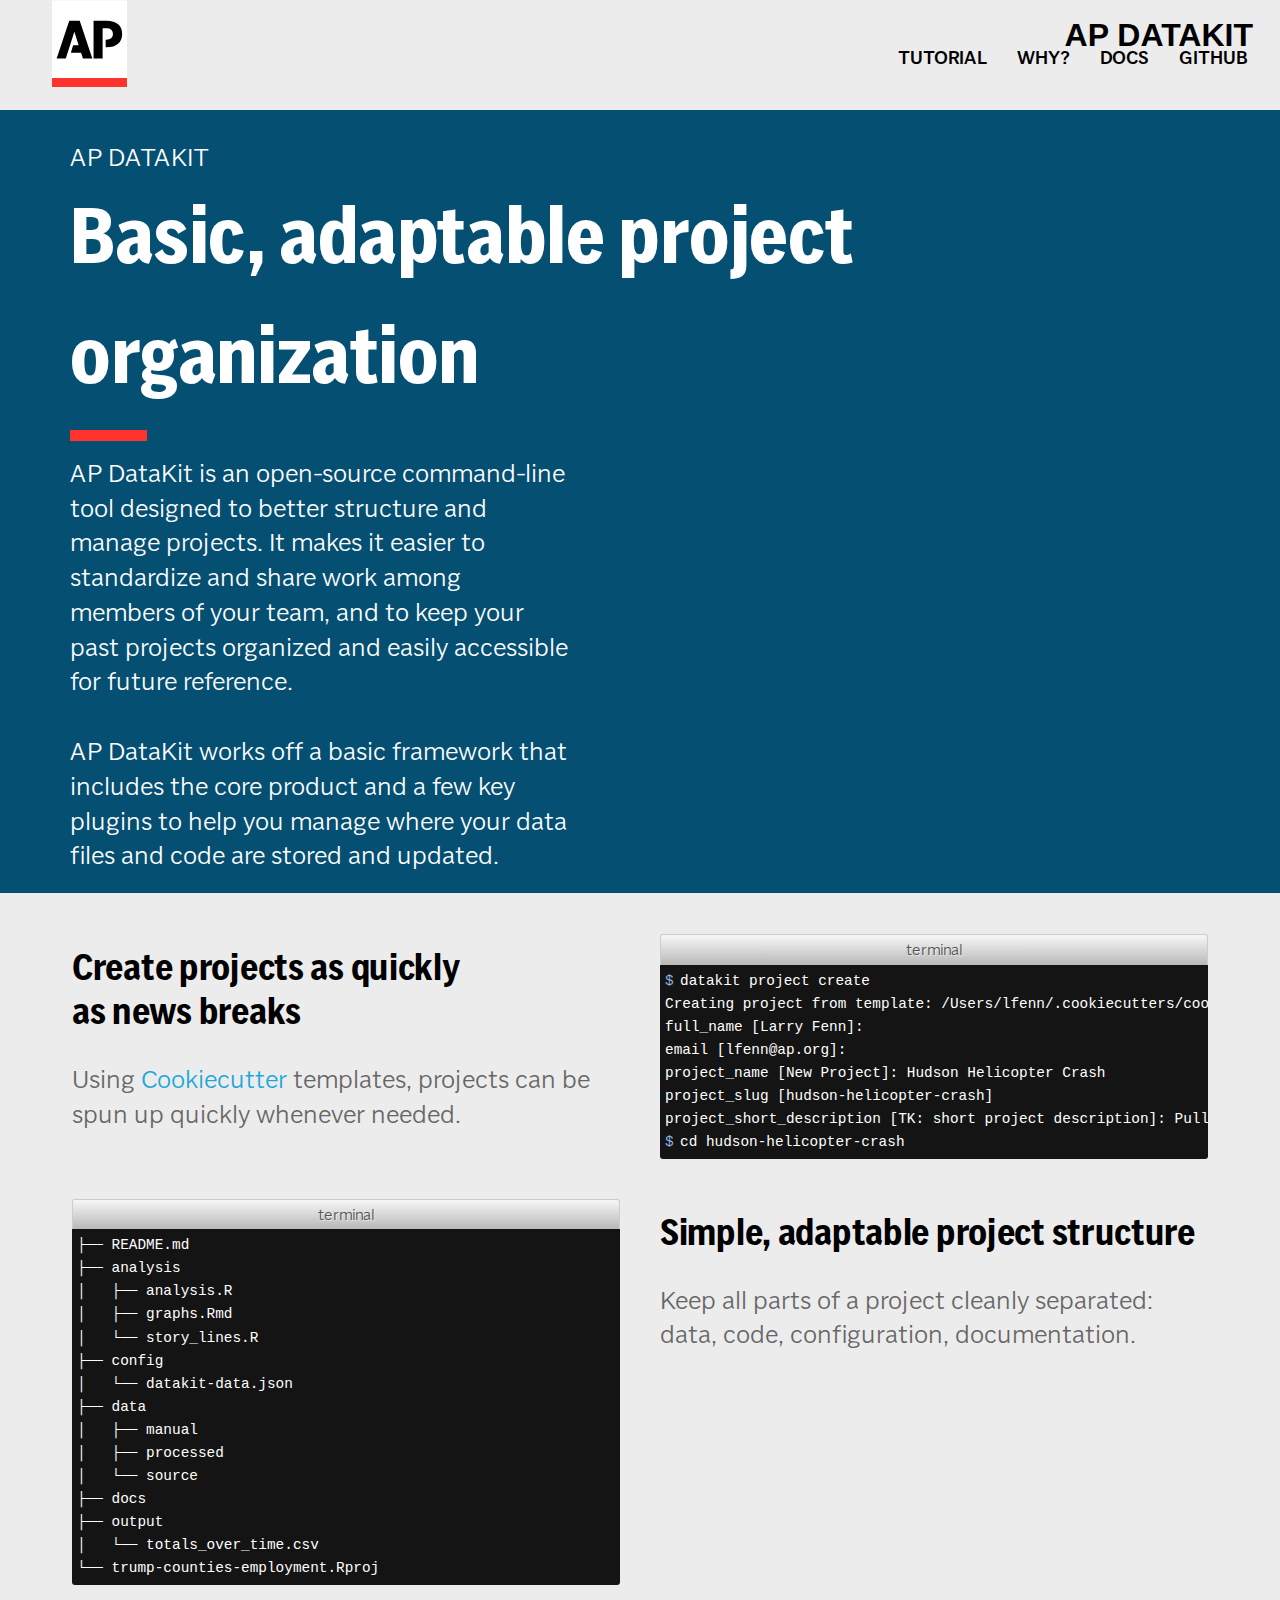
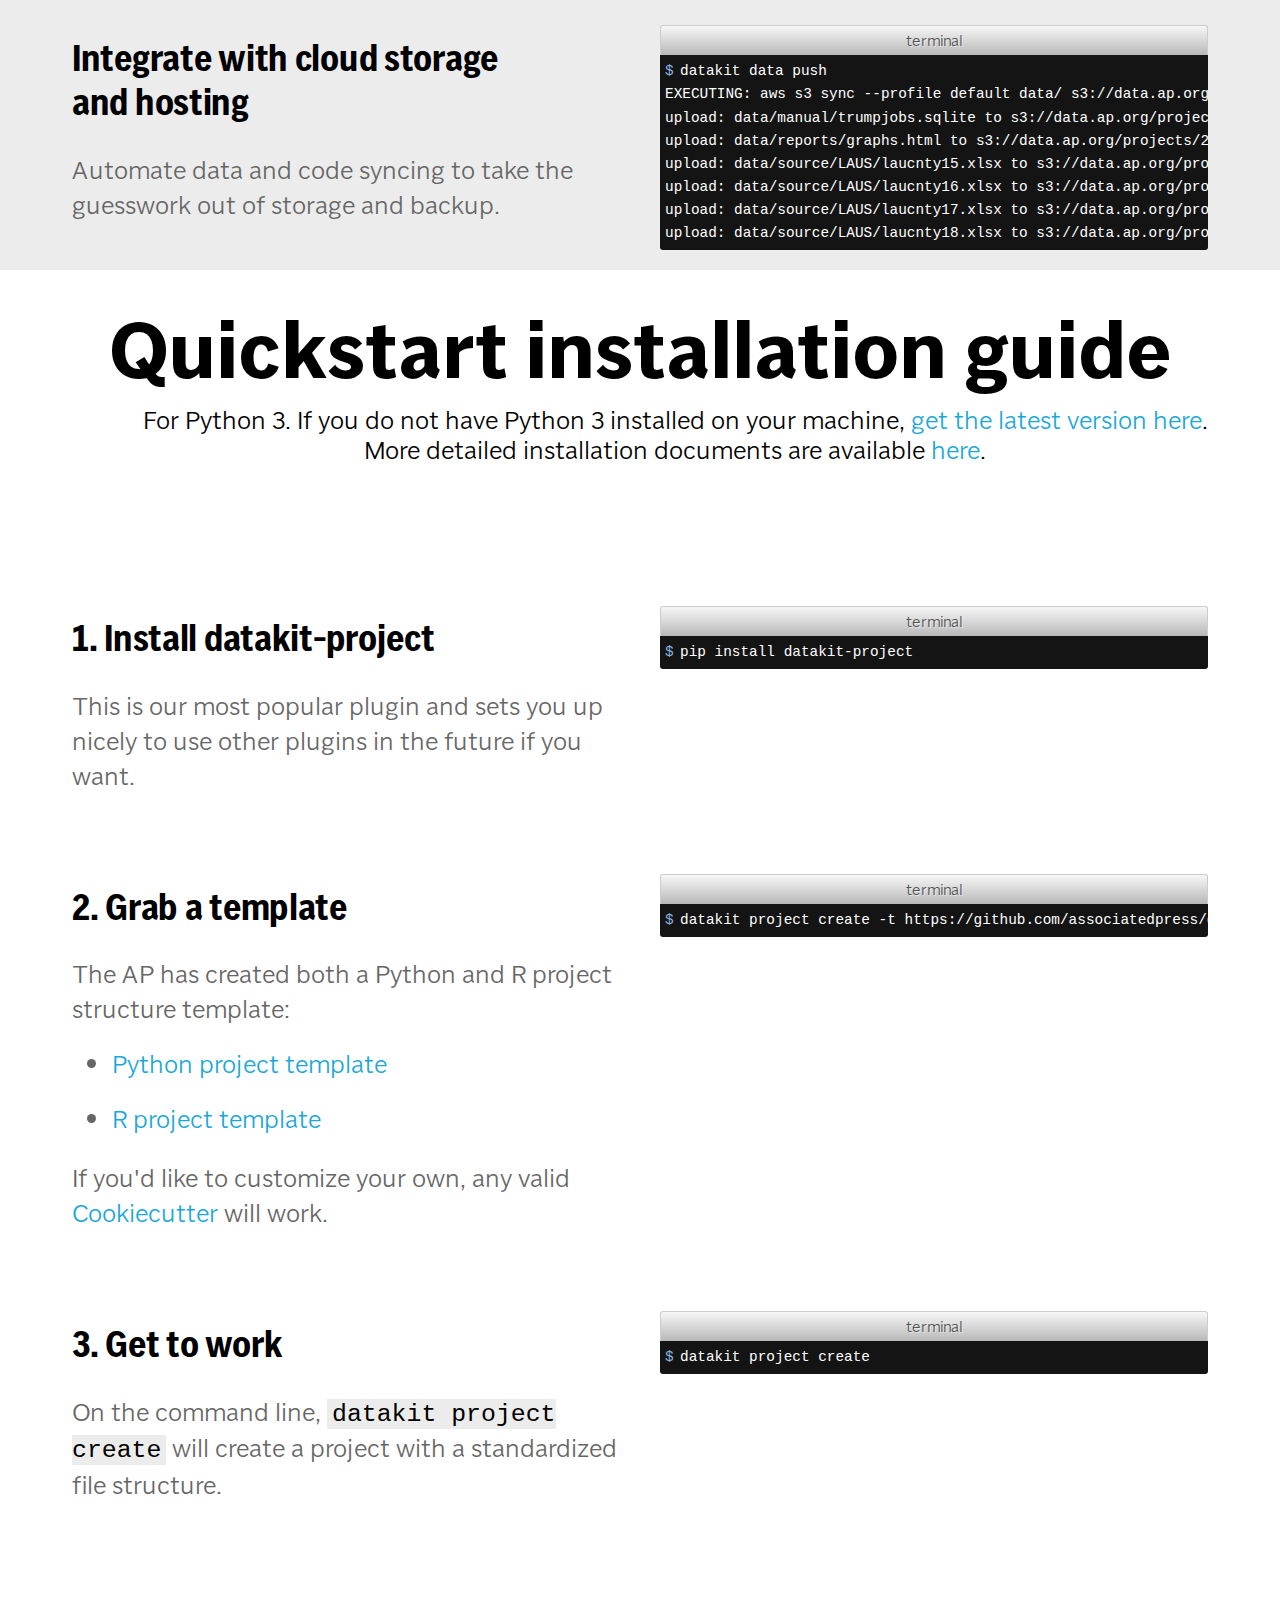
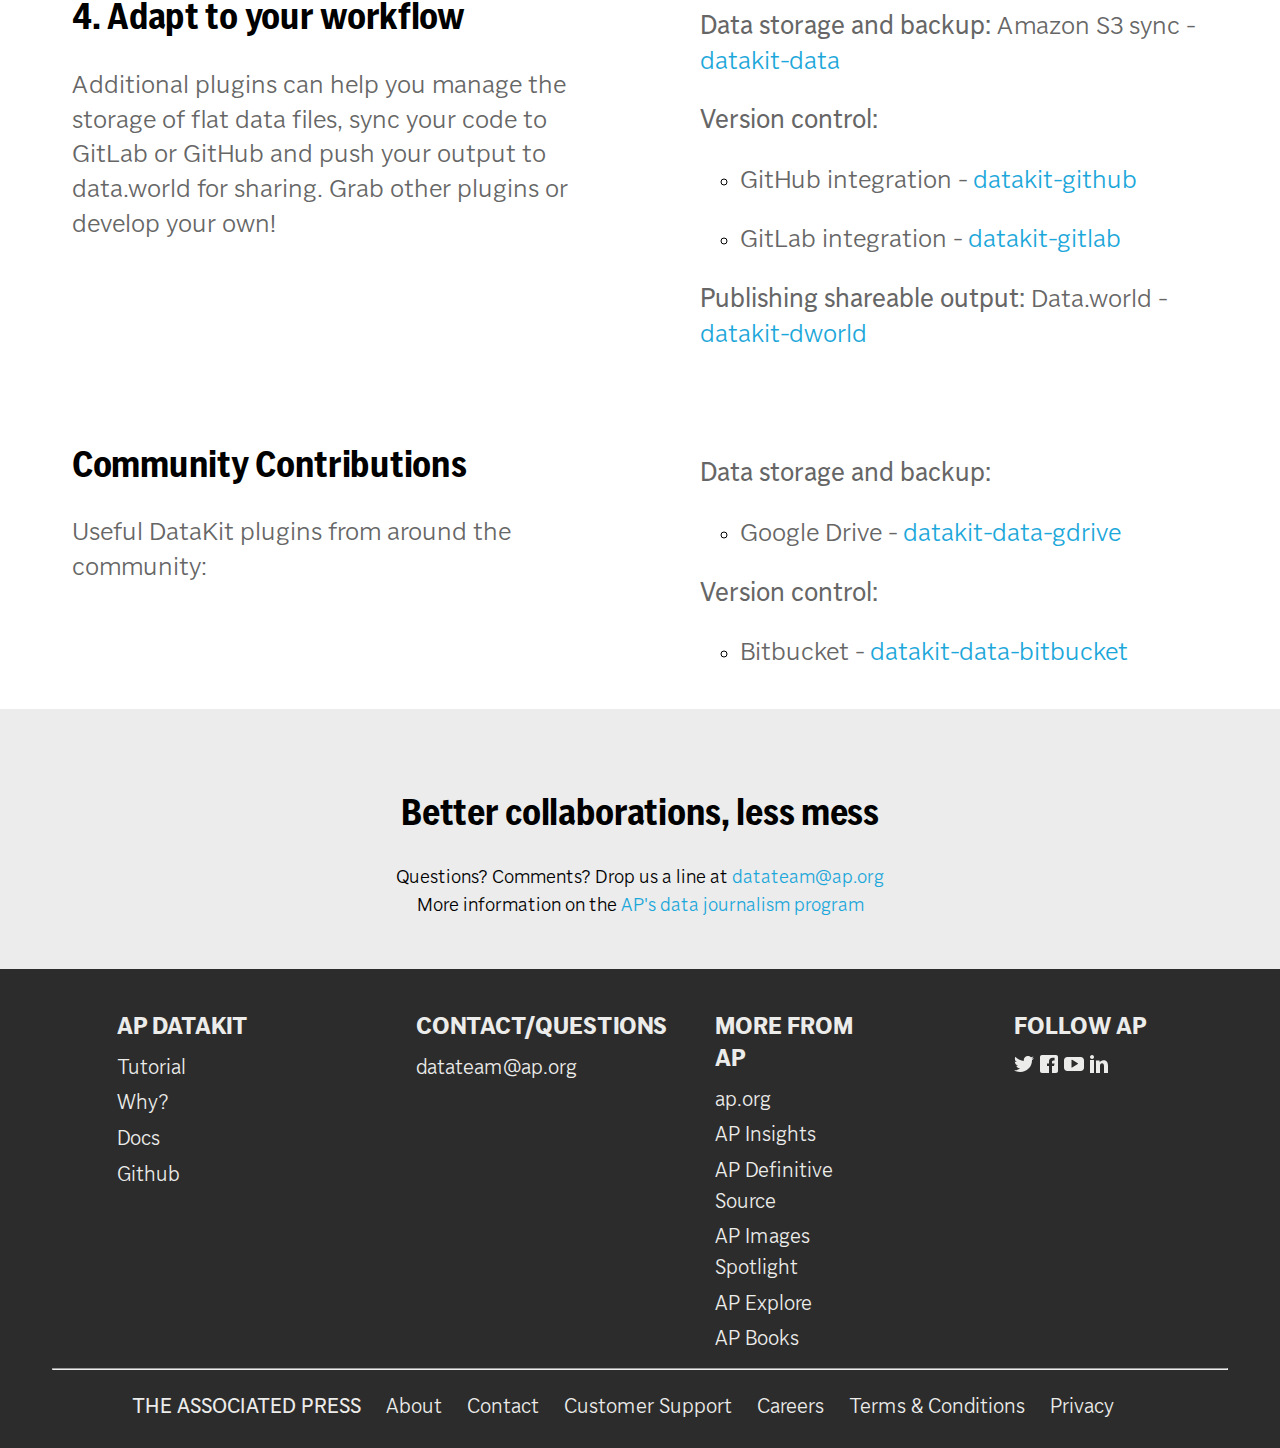
<file: index.html>
<!doctype html>

<html lang="en" xmlns="http://www.w3.org/1999/xhtml"
          xmlns:fb="http://ogp.me/ns/fb#">
  <head>
    <meta charset="utf-8">
    <meta name="viewport" content="width=device-width, initial-scale=1">

    <link rel="stylesheet" href="/css/screen.css">
    <link rel="icon" type="image/png" href="/favicon.png">
    <meta property="og:image" content="/images/AP_RGB.jpg"/>

    <title>AP DataKit - Home</title>
  </head>
  <body>
    <header>
      <div class="container">
        <div class="company-name"><a href="https://github.com/associatedpress?q=datakit"><img src="/images/AP.svg" alt="Associated Press Logo"/></a><!--<a href=""><img src="/images/datakitlogo.svg" alt="DataKit Logo"/></a>-->
          <div class="datakit-name">
            <h1><strong><a href="http://www.datakit.ap.org">AP DataKit</a></strong></h1>
          </div>
        </div>
        <nav>
	<a class="nav-toggle" id="open-nav" href="#">&#9776;</a>
	
		
		

		
		<a href="http://datakit.ap.org/#tutorial
" class="" >Tutorial</a>
	
		
		

		
		<a href="http://datakit.ap.org/why.html
" class="" >Why?</a>
	
		
		

		
		<a href="https://datakit-project.readthedocs.io/
" class="" >Docs</a>
	
		
		

		
		<a href="https://github.com/associatedpress/datakit-core
" class="" >Github</a>
	
</nav>

      </div>
    </header>
    <div class="banner">
  <section>
    <p>AP DATAKIT</p>
    <h1>Basic, adaptable project<br>
      organization</h1>
    <div id="rectangle">
    </div>
    <p>AP DataKit is an open-source command-line tool designed to better structure and manage projects. It makes it easier to standardize and share work among members of your team, and to keep your past projects organized and easily accessible for future reference.
      <br>
      <br>
      AP DataKit works off a basic framework that includes the core product and a few key plugins to help you manage where your data files and code are stored and updated.</p>
  </section>
</div>
<div class="content">
  <section>
    <div class="container flex">
      <div class="text">
        <h2>Create projects as quickly<br>as news breaks</h2>
        <p>Using <a href="https://github.com/audreyr/cookiecutter">Cookiecutter</a> templates, projects can be spun up quickly whenever needed.</p>
      </div>
      <div class="shell-wrap">
        <p class="shell-top-bar">terminal</p>
        <ul class="shell-body flex-child">
          <li>datakit project create</li>
          <span>Creating project from template: /Users/lfenn/.cookiecutters/cookiecutter-r-project</span><br>
          <span>full_name [Larry Fenn]:</span><br>
          <span>email [lfenn@ap.org]:</span><br>
          <span>project_name [New Project]: Hudson Helicopter Crash</span><br>
          <span>project_slug [hudson-helicopter-crash]</span><br>
          <span>project_short_description [TK: short project description]: Pull FAA data on helicopter crashes</span>
          <li> cd hudson-helicopter-crash</li>
        </ul>
      </div>
    </div>
  </section>

  <section>
    <div class="container flex">
      <div class="text">
        <h2>Simple, adaptable project structure</h2>
        <p>Keep all parts of a project cleanly separated: data, code, configuration, documentation.</p>
      </div>
       <div class="shell-wrap">
        <p class="shell-top-bar">terminal</p>
        <ul class="shell-body">
          <span>├── README.md</span><br>
          <span>├── analysis</span><br>
          <span>│   ├── analysis.R</span><br>
          <span>│   ├── graphs.Rmd</span><br>
          <span>│   └── story_lines.R</span><br>
          <span>├── config</span><br>
          <span>│   └── datakit-data.json</span><br>
          <span>├── data</span><br>
          <span>│   ├── manual</span><br>
          <span>│   ├── processed</span><br>
          <span>│   └── source</span><br>
          <span>├── docs</span><br>
          <span>├── output</span><br>
          <span>│   └── totals_over_time.csv</span><br>
          <span>└── trump-counties-employment.Rproj
        </ul>
      </div>
    </div>
  </section>

  <section>
    <div class="container flex">
      <div class="text">
        <h2>Integrate with cloud storage<br>and hosting</h2>
        <p>Automate data and code syncing to take the guesswork out of storage and backup.</p>
      </div>
       <div class="shell-wrap">
        <p class="shell-top-bar">terminal</p>
        <ul class="shell-body">
          <li>datakit data push</li>
          <span>EXECUTING: aws s3 sync --profile default data/ s3://data.ap.org/projects/2019/trump-counties-employment/data/</span><br>
          <span>upload: data/manual/trumpjobs.sqlite to s3://data.ap.org/projects/2019/trump-counties-employment/data/manual/trumpjobs.sqlite</span><br>
          <span>upload: data/reports/graphs.html to s3://data.ap.org/projects/2019/trump-counties-employment/data/reports/graphs.html</span><br>
          <span>upload: data/source/LAUS/laucnty15.xlsx to s3://data.ap.org/projects/2019/trump-counties-employment/data/source/LAUS/laucnty15.xlsx</span><br>
          <span>upload: data/source/LAUS/laucnty16.xlsx to s3://data.ap.org/projects/2019/trump-counties-employment/data/source/LAUS/laucnty16.xlsx</span><br>
          <span>upload: data/source/LAUS/laucnty17.xlsx to s3://data.ap.org/projects/2019/trump-counties-employment/data/source/LAUS/laucnty17.xlsx</span><br>
          <span>upload: data/source/LAUS/laucnty18.xlsx to s3://data.ap.org/projects/2019/trump-counties-employment/data/source/LAUS/laucnty18.xlsx</span>
        </ul>
      </div>
    </div>
  </section>
  <div style="background:#fff">
  <section class="tutorial" id="tutorial">
    <h1>Quickstart installation guide</h1>
    <p class="subtext">For Python 3. If you do not have Python 3 installed on your machine, <a href="https://www.python.org/downloads/">get the latest version here</a>.</p>
    <p class="subtext">More detailed installation documents are available <a href="https://datakit-project.readthedocs.io/">here</a>.</p>
  </section>
  <br>
  <br>
  <section>
  </section>
  <section>
    <div class="container flex">
      <div class="text">
        <h2>1. Install datakit-project</h2>
        <p>This is our most popular plugin and sets you up nicely to use other plugins in the future if you want.</p>
      </div>
      <div class="shell-wrap">
        <p class="shell-top-bar">terminal</p>
        <ul class="shell-body">
          <li>pip install datakit-project</li>
        </ul>
      </div>
    </div>
  </section>

  <div class="container flex">
  </div>

  <section>
    <div class="container flex">
      <div class="text">
        <h2>2. Grab a template</h2>
        <p>The AP has created both a Python and R project structure template:</p>
        <ul>
          <li><a href="https://github.com/associatedpress/cookiecutter-python-project">Python project template</a></li>
          <li><a href="https://github.com/associatedpress/cookiecutter-r-project">R project template</a></li>
        </ul>
        <p>If you'd like to customize your own, any valid <a href="https://github.com/audreyr/cookiecutter">Cookiecutter</a> will work.</p>
      </div>
      <div class="shell-wrap">
        <p class="shell-top-bar">terminal</p>
        <ul class="shell-body">
          <li>datakit project create -t https://github.com/associatedpress/cookiecutter-r-project.git</li>
        </ul>
      </div>
    </div>
  </section>

  <div class="container flex">
  </div>

  <section>
    <div class="container flex">
      <div class="text">
        <h2>3. Get to work</h2>
        <p>On the command line, <code>datakit project create</code> will create a project with a standardized file structure.</p>
      </div>
      <div class="shell-wrap">
        <p class="shell-top-bar">terminal</p>
        <ul class="shell-body">
          <li>datakit project create</li>
        </ul>
      </div>
    </div>
  </section>

  <div class="container flex">
  </div>

  <section>
    <div class="container flex">
      <div class="text">
        <h2>4. Adapt to your workflow</h2>
        <p>Additional plugins can help you manage the storage of flat data files, sync your code to GitLab or GitHub and push your output to data.world for sharing. Grab other plugins or develop your own!</p>
      </div>
      <div class="shell-wrap">
        <ul style="list-style-type:none">
          <li><p><b>Data storage and backup:</b> Amazon S3 sync - <a href="https://datakit-data.readthedocs.io/en/latest/">datakit-data</a></li>
          <li><p><b>Version control:</b></p>
              <ul>
                <li><p>GitHub integration - <a href="https://github.com/associatedpress/datakit-github/">datakit-github</a></p></li>
                <li><p>GitLab integration - <a href="https://github.com/associatedpress/datakit-gitlab/">datakit-gitlab</a></p></li>
              </ul>
          <li><p><b>Publishing shareable output:</b> Data.world - <a href="https://github.com/associatedpress/datakit-dworld/">datakit-dworld</a></p></li>
        </ul>
      </div>
    </div>
  </section>

  <div class="container flex">
  </div>

  <section>
    <div class="container flex">
      <div class="text">
        <h2>Community Contributions</h2>
        <p>Useful DataKit plugins from around the community:</p>
      </div>
      <div class="shell-wrap">
        <ul style="list-style-type:none">
          <li><p><b>Data storage and backup:</b></p>
            <ul>
              <li><p>Google Drive - <a href="https://bitbucket.org/quickhand/datakit-data-gdrive/src/master/">datakit-data-gdrive</a></p></li>
            </ul>
          <li><p><b>Version control:</b></p>
            <ul>
              <li><p>Bitbucket - <a href="https://bitbucket.org/quickhand/datakit-bitbucket/src/master/">datakit-data-bitbucket</a></p></li>
            </ul>
        </ul>
      </div>
    </div>
  </section>

  </div>

  <section class="bottom-cta">
    <h2>Better <strong>collaborations</strong>, less mess</h2>
    <subtext>Questions? Comments? Drop us a line at <a href="mailto:datateam@ap.org?Subject=DataKit" target="_blank">datateam@ap.org</a></subtext>
    <br>
    <subtext>More information on the <a href="https://www.ap.org/en-us/formats/data-journalism">AP's data journalism program</a></subtext>
  </section>
</div>

    <footer>
      <div class="container">
        <div class="footer-columns">
          
          <ul class="footer-links">
            
            
            <li><h3>AP DATAKIT</h3></li>
            
            
            
            <li><a href="http://datakit.ap.org/#tutorial
">
                Tutorial</a></li>
            
            
            
            <li><a href="http://datakit.ap.org/why.html
">
                Why?</a></li>
            
            
            
            <li><a href="https://datakit-project.readthedocs.io/
">
                Docs</a></li>
            
            
            
            <li><a href="https://github.com/associatedpress/datakit-core
">
                Github</a></li>
            
            
          </ul>
          
          <ul class="footer-links">
            
            
            <li><h3>CONTACT/QUESTIONS</h3></li>
            
            
            
            <li><a href="mailto:datateam@ap.org
">
                datateam@ap.org</a></li>
            
            
          </ul>
          
          <ul class="footer-links">
            
            
            <li><h3>MORE FROM AP</h3></li>
            
            
            
            <li><a href="https://www.ap.org
">
                ap.org</a></li>
            
            
            
            <li><a href="https://insights.ap.org
">
                AP Insights</a></li>
            
            
            
            <li><a href="https://blog.ap.org
">
                AP Definitive Source</a></li>
            
            
            
            <li><a href="https://apimagesblog.com
">
                AP Images Spotlight</a></li>
            
            
            
            <li><a href="https://www.ap.org/explore/index.html
">
                AP Explore</a></li>
            
            
            
            <li><a href="https://www.ap.org/books/index.html
">
                AP Books</a></li>
            
            
          </ul>
          
          <ul class="footer-links">
            
            
            <li><h3>FOLLOW AP</h3></li>
            <li>
              <a href="https://twitter.com/AP" style="text-decoration: none;">
                <svg viewbox="0 0 20 20" width="20" height="20">
                  <path d="M2.277 11.736a4.1 4.1 0 0 0 1.965-.13C2.324 11.308.857 9.672.857 7.698v-.092a4.043 4.043 0 0 0 1.92.514 3.943 3.943 0 0 1-1.92-3.377c0-.741.207-1.435.568-2.029 2.042 2.407 5.039 4 8.416 4.217a4.02 4.02 0 0 1-.094-.869C9.747 3.82 11.593 2 13.871 2c1.19 0 2.262.496 3.014 1.29a6.553 6.553 0 0 0 2.56-.98 3.85 3.85 0 0 1-1.754 2.22A7.015 7.015 0 0 0 20 3.904a6.78 6.78 0 0 1-2.007 2.068l.001.09-.001.462C17.993 12.862 12.778 18 6.345 18c-2.34 0-4.52-.68-6.345-1.85.324.037.654.056.989.056a8.54 8.54 0 0 0 5.153-1.716c-1.83 0-3.348-1.157-3.865-2.754z" fill="#ececeb"></path>
                </svg>
              </a>
              <a href="https://www.facebook.com/APNews" style="text-decoration: none;">
                <svg viewbox="0 0 20 20" width="20" height="20">
                  <path d="M3 1c-1.1 0-2 .9-2 2v14c0 1.101.9 2 2 2h7v-7H8V9.525h2v-2.05c0-2.164 1.212-3.684 3.766-3.684l1.803.002v2.605h-1.197c-.994 0-1.372.746-1.372 1.438v1.69h2.568L15 12h-2v7h4c1.1 0 2-.899 2-2V3c0-1.1-.9-2-2-2H3z" fill="#ececeb"></path>
                </svg>
              </a>
              <a href="https://www.youtube.com/ap" style="text-decoration: none;">
                <svg viewbox="0 0 20 20" width="20" height="20">
                  <path d="M16.718 3H3.282C1.472 3 0 4.456 0 6.244v7.511C0 15.544 1.472 17 3.282 17h13.437C18.527 17 20 15.544 20 13.755V6.244C20 4.456 18.527 3 16.718 3zm-2.936 7.026L8.14 13.592a.424.424 0 0 1-.424.014.41.41 0 0 1-.217-.36V6.112a.41.41 0 0 1 .217-.362.424.424 0 0 1 .425.015l5.64 3.567a.41.41 0 0 1 0 .694z" fill="#ececeb"></path>
                </svg>
              </a>
              <a href="https://www.linkedin.com/company/associated-press" style="text-decoration: none;">
                <svg viewbox="0 0 20 20" width="20" height="20">
                  <path d="M5 3c0 1.1-.7 2-2 2-1.2 0-2-.9-2-1.9C1 2 1.8 1 3 1s2 .9 2 2zM1 19h4V6H1v13zM14.6 6.2c-2.1 0-3.3 1.2-3.8 2h-.1l-.2-1.7H6.9c0 1.1.1 2.4.1 3.9V19h4v-7.1c0-.4 0-.7.1-1 .3-.7.8-1.6 1.9-1.6 1.4 0 2 1.2 2 2.8V19h4v-7.4c0-3.7-1.9-5.4-4.4-5.4z" fill="#ececeb"></path>
                </svg>
              </a>
            </li>
            
            
          </ul>
          
        </div>
        <hr>
        <div class="legal-line">
          <ul class="legal">
            <li><b><a href="https://www.ap.org/">THE ASSOCIATED PRESS</a></b></li>
            <li><a href="https://www.ap.org/about/">About</a></li>
            <li><a href="https://www.ap.org/contact-us/">Contact</a></li>
            <li><a href="https://aphelp.ap.org/">Customer Support</a></li>
            <li><a href="https://www.ap.org/careers/">Careers</a></li>
            <li><a href="https://www.ap.org/terms-and-conditions/">Terms & Conditions</a></li>
            <li><a href="https://www.ap.org/privacy-policy">Privacy</a></li>
          </ul>
        </div>
      </div>
    </footer>
    <script>
      document.getElementById("open-nav").onclick = function () {
        document.body.classList.toggle("nav-open");
        return false;
      };
    </script>
  </body>
</html>
</file>
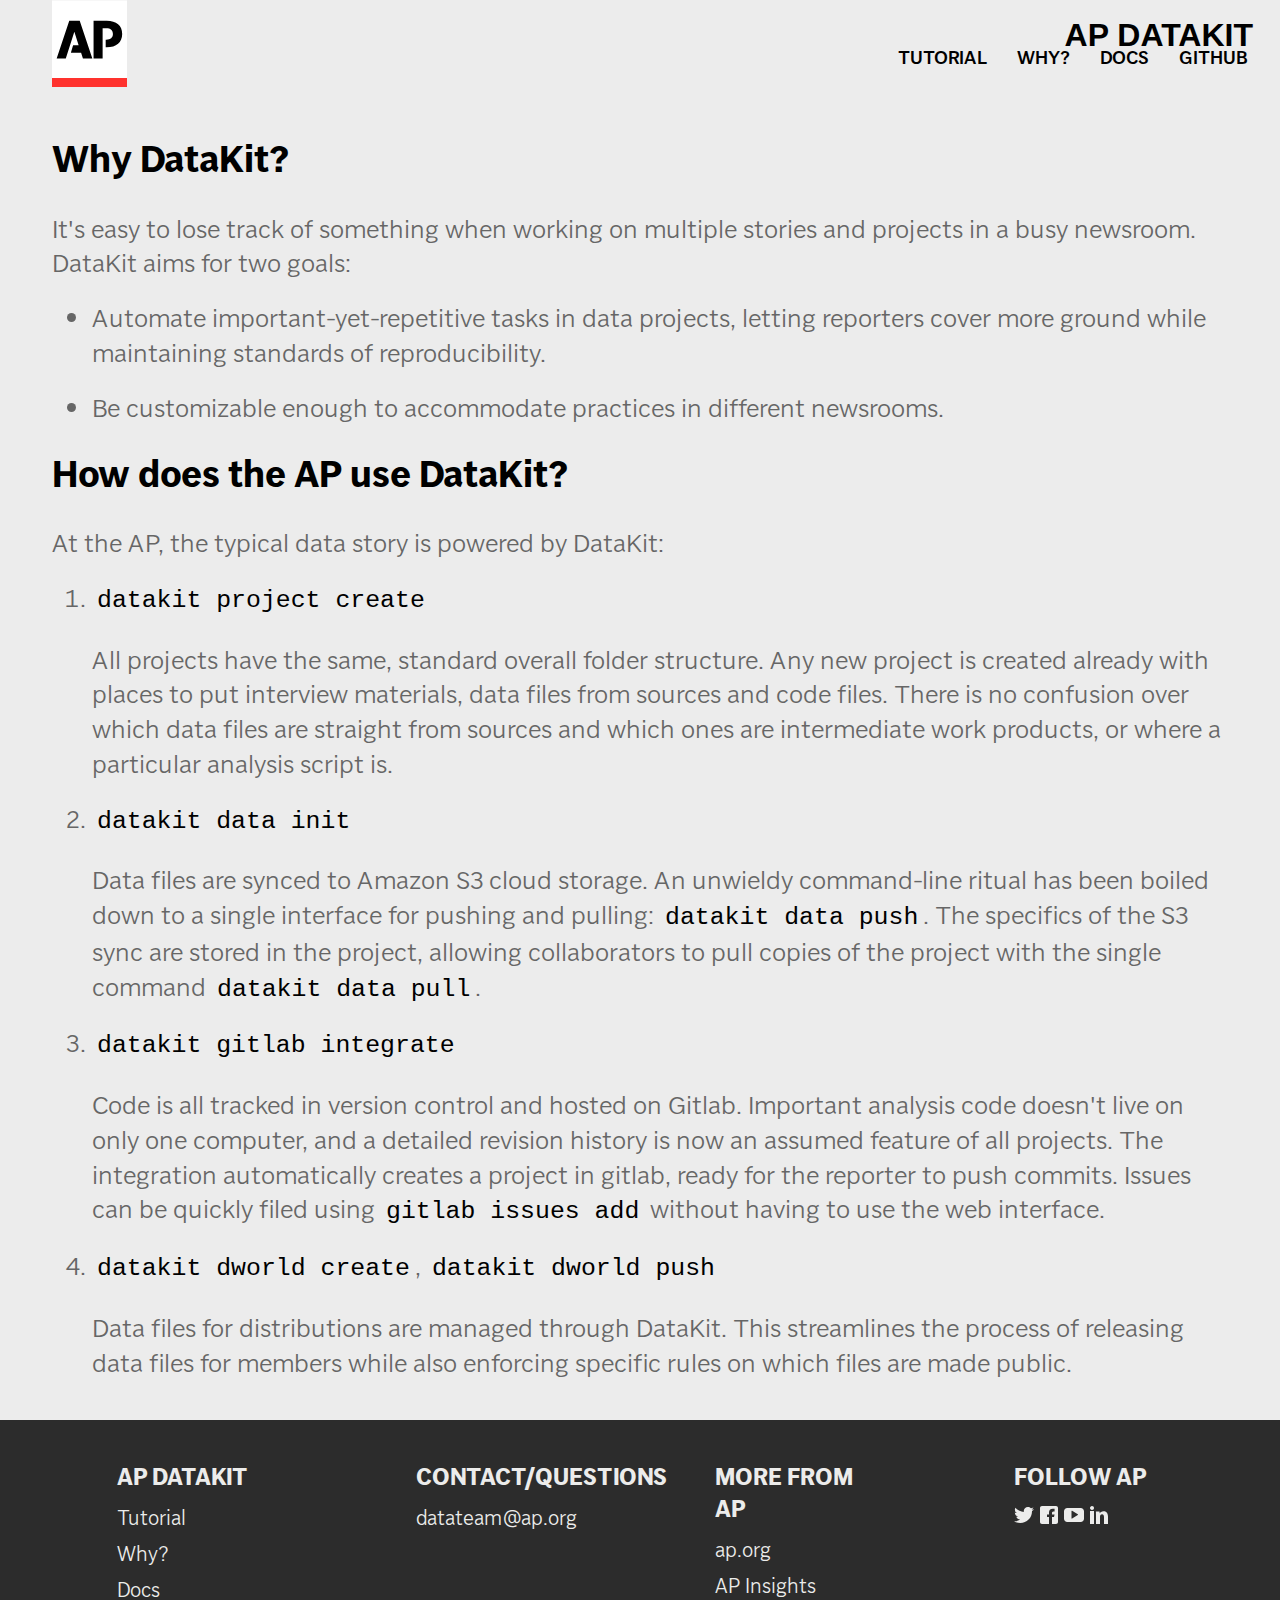
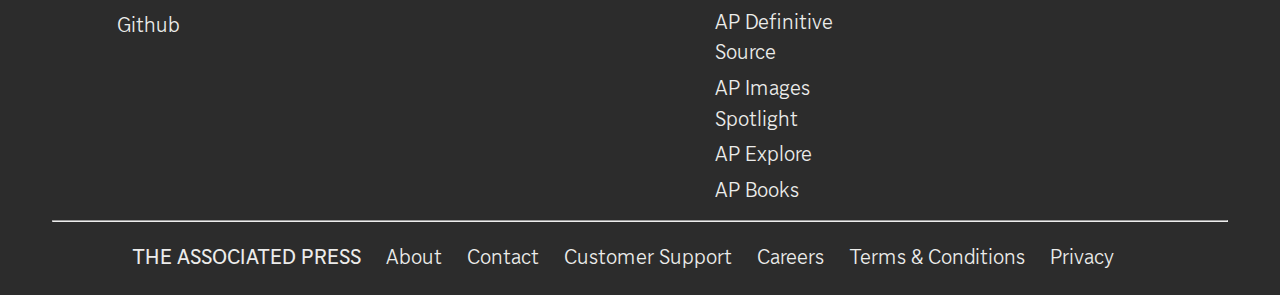
<file: why.html>
<!doctype html>

<html lang="en" xmlns="http://www.w3.org/1999/xhtml"
          xmlns:fb="http://ogp.me/ns/fb#">
  <head>
    <meta charset="utf-8">
    <meta name="viewport" content="width=device-width, initial-scale=1">

    <link rel="stylesheet" href="/css/screen.css">
    <link rel="icon" type="image/png" href="/favicon.png">
    <meta property="og:image" content="/images/AP_RGB.jpg"/>

    <title>AP DataKit - Why DataKit?</title>
  </head>
  <body>
    <header>
      <div class="container">
        <div class="company-name"><a href="https://github.com/associatedpress?q=datakit"><img src="/images/AP.svg" alt="Associated Press Logo"/></a><!--<a href=""><img src="/images/datakitlogo.svg" alt="DataKit Logo"/></a>-->
          <div class="datakit-name">
            <h1><strong><a href="http://www.datakit.ap.org">AP DataKit</a></strong></h1>
          </div>
        </div>
        <nav>
	<a class="nav-toggle" id="open-nav" href="#">&#9776;</a>
	
		
		

		
		<a href="http://datakit.ap.org/#tutorial
" class="" >Tutorial</a>
	
		
		

		
		<a href="http://datakit.ap.org/why.html
" class="" >Why?</a>
	
		
		

		
		<a href="https://datakit-project.readthedocs.io/
" class="" >Docs</a>
	
		
		

		
		<a href="https://github.com/associatedpress/datakit-core
" class="" >Github</a>
	
</nav>

      </div>
    </header>
    <div class="content">
  <section>
    <div class="container">
      <div class="text">
        <h1>Why DataKit?</h1>
        <p>It's easy to lose track of something when working on multiple stories and projects in a busy newsroom. DataKit aims for two goals:</p>
        <ul>
          <li>Automate important-yet-repetitive tasks in data projects, letting reporters cover more ground while maintaining standards of reproducibility.</li>
          <li>Be customizable enough to accommodate practices in different newsrooms.</li>
        </ul>
        <h1>How does the AP use DataKit?</h1>
        <p>At the AP, the typical data story is powered by DataKit:</p>
        <ol>
          <li><code>datakit project create</code></li>
          <p>All projects have the same, standard overall folder structure. Any new project is created already with places to put interview materials, data files from sources and code files. There is no confusion over which data files are straight from sources and which ones are intermediate work products, or where a particular analysis script is.</p>
          <li><code>datakit data init</code></li>
          <p>Data files are synced to Amazon S3 cloud storage. An unwieldy command-line ritual has been boiled down to a single interface for pushing and pulling: <code>datakit data push</code>. The specifics of the S3 sync are stored in the project, allowing collaborators to pull copies of the project with the single command <code>datakit data pull</code>.</p>
          <li><code>datakit gitlab integrate</code></li>
          <p>Code is all tracked in version control and hosted on Gitlab. Important analysis code doesn't live on only one computer, and a detailed revision history is now an assumed feature of all projects. The integration automatically creates a project in gitlab, ready for the reporter to push commits. Issues can be quickly filed using <code>gitlab issues add</code> without having to use the web interface.</p>
          <li><code>datakit dworld create</code>, <code>datakit dworld push</code></li>
          <p>Data files for distributions are managed through DataKit. This streamlines the process of releasing data files for members while also enforcing specific rules on which files are made public.
        </ol>
      </div>
    </div>
  </section>
</div>

    <footer>
      <div class="container">
        <div class="footer-columns">
          
          <ul class="footer-links">
            
            
            <li><h3>AP DATAKIT</h3></li>
            
            
            
            <li><a href="http://datakit.ap.org/#tutorial
">
                Tutorial</a></li>
            
            
            
            <li><a href="http://datakit.ap.org/why.html
">
                Why?</a></li>
            
            
            
            <li><a href="https://datakit-project.readthedocs.io/
">
                Docs</a></li>
            
            
            
            <li><a href="https://github.com/associatedpress/datakit-core
">
                Github</a></li>
            
            
          </ul>
          
          <ul class="footer-links">
            
            
            <li><h3>CONTACT/QUESTIONS</h3></li>
            
            
            
            <li><a href="mailto:datateam@ap.org
">
                datateam@ap.org</a></li>
            
            
          </ul>
          
          <ul class="footer-links">
            
            
            <li><h3>MORE FROM AP</h3></li>
            
            
            
            <li><a href="https://www.ap.org
">
                ap.org</a></li>
            
            
            
            <li><a href="https://insights.ap.org
">
                AP Insights</a></li>
            
            
            
            <li><a href="https://blog.ap.org
">
                AP Definitive Source</a></li>
            
            
            
            <li><a href="https://apimagesblog.com
">
                AP Images Spotlight</a></li>
            
            
            
            <li><a href="https://www.ap.org/explore/index.html
">
                AP Explore</a></li>
            
            
            
            <li><a href="https://www.ap.org/books/index.html
">
                AP Books</a></li>
            
            
          </ul>
          
          <ul class="footer-links">
            
            
            <li><h3>FOLLOW AP</h3></li>
            <li>
              <a href="https://twitter.com/AP" style="text-decoration: none;">
                <svg viewbox="0 0 20 20" width="20" height="20">
                  <path d="M2.277 11.736a4.1 4.1 0 0 0 1.965-.13C2.324 11.308.857 9.672.857 7.698v-.092a4.043 4.043 0 0 0 1.92.514 3.943 3.943 0 0 1-1.92-3.377c0-.741.207-1.435.568-2.029 2.042 2.407 5.039 4 8.416 4.217a4.02 4.02 0 0 1-.094-.869C9.747 3.82 11.593 2 13.871 2c1.19 0 2.262.496 3.014 1.29a6.553 6.553 0 0 0 2.56-.98 3.85 3.85 0 0 1-1.754 2.22A7.015 7.015 0 0 0 20 3.904a6.78 6.78 0 0 1-2.007 2.068l.001.09-.001.462C17.993 12.862 12.778 18 6.345 18c-2.34 0-4.52-.68-6.345-1.85.324.037.654.056.989.056a8.54 8.54 0 0 0 5.153-1.716c-1.83 0-3.348-1.157-3.865-2.754z" fill="#ececeb"></path>
                </svg>
              </a>
              <a href="https://www.facebook.com/APNews" style="text-decoration: none;">
                <svg viewbox="0 0 20 20" width="20" height="20">
                  <path d="M3 1c-1.1 0-2 .9-2 2v14c0 1.101.9 2 2 2h7v-7H8V9.525h2v-2.05c0-2.164 1.212-3.684 3.766-3.684l1.803.002v2.605h-1.197c-.994 0-1.372.746-1.372 1.438v1.69h2.568L15 12h-2v7h4c1.1 0 2-.899 2-2V3c0-1.1-.9-2-2-2H3z" fill="#ececeb"></path>
                </svg>
              </a>
              <a href="https://www.youtube.com/ap" style="text-decoration: none;">
                <svg viewbox="0 0 20 20" width="20" height="20">
                  <path d="M16.718 3H3.282C1.472 3 0 4.456 0 6.244v7.511C0 15.544 1.472 17 3.282 17h13.437C18.527 17 20 15.544 20 13.755V6.244C20 4.456 18.527 3 16.718 3zm-2.936 7.026L8.14 13.592a.424.424 0 0 1-.424.014.41.41 0 0 1-.217-.36V6.112a.41.41 0 0 1 .217-.362.424.424 0 0 1 .425.015l5.64 3.567a.41.41 0 0 1 0 .694z" fill="#ececeb"></path>
                </svg>
              </a>
              <a href="https://www.linkedin.com/company/associated-press" style="text-decoration: none;">
                <svg viewbox="0 0 20 20" width="20" height="20">
                  <path d="M5 3c0 1.1-.7 2-2 2-1.2 0-2-.9-2-1.9C1 2 1.8 1 3 1s2 .9 2 2zM1 19h4V6H1v13zM14.6 6.2c-2.1 0-3.3 1.2-3.8 2h-.1l-.2-1.7H6.9c0 1.1.1 2.4.1 3.9V19h4v-7.1c0-.4 0-.7.1-1 .3-.7.8-1.6 1.9-1.6 1.4 0 2 1.2 2 2.8V19h4v-7.4c0-3.7-1.9-5.4-4.4-5.4z" fill="#ececeb"></path>
                </svg>
              </a>
            </li>
            
            
          </ul>
          
        </div>
        <hr>
        <div class="legal-line">
          <ul class="legal">
            <li><b><a href="https://www.ap.org/">THE ASSOCIATED PRESS</a></b></li>
            <li><a href="https://www.ap.org/about/">About</a></li>
            <li><a href="https://www.ap.org/contact-us/">Contact</a></li>
            <li><a href="https://aphelp.ap.org/">Customer Support</a></li>
            <li><a href="https://www.ap.org/careers/">Careers</a></li>
            <li><a href="https://www.ap.org/terms-and-conditions/">Terms & Conditions</a></li>
            <li><a href="https://www.ap.org/privacy-policy">Privacy</a></li>
          </ul>
        </div>
      </div>
    </footer>
    <script>
      document.getElementById("open-nav").onclick = function () {
        document.body.classList.toggle("nav-open");
        return false;
      };
    </script>
  </body>
</html>
</file>
<file: css/screen.css>
footer .footer-columns {
  display: -webkit-box;
  display: -webkit-flex;
  display: -moz-flex;
  display: -ms-flexbox;
  display: flex; }

@font-face {
  font-family: "AP";
  src: url("/fonts/ap_var.woff2") format("woff2");
  font-style: normal;
  font-weight: 100 1000;
  font-stretch: 25% 151%; }
@font-face {
  font-family: "AP Italic";
  src: url("/fonts/ap_italic.woff2") format("woff2");
  font-style: italic; }
html {
  background: #ececec; }

html, body {
  margin: 0;
  padding: 0; }

body {
  font-family: "AP", Fallback, sans-serif;
  font-size: 1.125rem;
  font-weight: 300;
  line-height: 1.55; }

#rectangle {
  margin-top: 15px;
  margin-bottom: 25px;
  margin-left: 70px;
  width: 77px;
  height: 11px;
  background: #ff322e; }

a {
  color: #1ca7da;
  text-decoration: none; }

a:hover {
  text-decoration: underline; }

h1 strong, h2 strong {
  font-weight: 700; }

h1 {
  margin: 0; }

h2 {
  font-size: 2.25rem;
  font-weight: 700;
  line-height: 2.75rem;
  letter-spacing: -0.018rem;
  font-stretch: 75%; }

h3 {
  font-size: 1.5rem;
  font-weight: 700;
  line-height: 2rem;
  font-stretch: 90%;
  margin: 20px 0 10px 0; }

p, address, .text li {
  font-size: 1.38em;
  color: #666;
  margin-bottom: 20px;
  font-weight: 300;
  line-height: 1.4em; }

.button {
  color: #ffffff;
  font-size: 20px;
  background: #3498db;
  padding: 10px 20px 10px 20px;
  text-decoration: none; }

.button:hover {
  background: #3cb0fd;
  text-decoration: none; }

code {
  color: #000000;
  background: #ececec;
  padding: 1px 5px; }

.bottom-cta {
  text-align: center;
  margin: 0;
  padding: 50px 0;
  max-width: 1440px;
  margin-right: auto;
  marign-left: auto; }
  .bottom-cta h2 {
    margin-bottom: 30px; }

.banner {
  color: #ffffff;
  background: #055072;
  padding-top: 20px;
  max-width: 1440px;
  margin-right: auto;
  margin-left: auto; }
  .banner p {
    margin-left: 70px;
    color: #fff;
    margin-bottom: 0px;
    margin-top: -10px;
    max-width: 500px; }
  .banner h1 {
    margin-left: 70px;
    color: #fff;
    font-family: "AP", Fallback, sans-serif;
    font-size: 4.3em;
    font-weight: 750;
    letter-spacing: -0.026rem;
    font-stretch: 75%; }

.tutorial {
  background: #fff;
  padding-top: 20px;
  max-width: 1440px;
  margin-right: auto;
  margin-left: auto; }
  .tutorial p {
    margin-left: 70px;
    color: #fff;
    margin-bottom: 0px;
    margin-top: -10px;
    color: #000;
    line-height: 40px; }
  .tutorial h1 {
    text-align: center;
    color: #000;
    font-family: "AP", Fallback, sans-serif;
    font-size: 4.3em; }

.users {
  color: #ffffff;
  text-align: center;
  background: #E7E2D8;
  padding-top: 20px;
  max-width: 1440px;
  margin-right: auto;
  margin-left: auto; }
  .users p {
    color: #000; }
  .users h1 {
    color: #000;
    margin-bottom: 20px; }

.flex-parent {
  display: flex; }

.flex-child {
  flex: 1; }

@media (min-width: 768px) {
  .flex {
    display: -webkit-box;
    display: -webkit-flex;
    display: -moz-flex;
    display: -ms-flexbox;
    display: flex;
    flex-direction: row; }
    .flex .text, .flex .image, .flex .shell-wrap {
      -webkit-flex: 1;
      flex: 1;
      padding: 0 20px;
      min-width: 0px; }

  .content section:nth-child(even) .flex {
    flex-direction: row-reverse; } }
.container, .text-container {
  margin: 0 auto;
  position: relative;
  padding: 0 52px;
  z-index: 2; }

.text-container {
  max-width: 750px; }

.container {
  max-width: 1440px; }
  .container.max-container {
    max-width: 100%;
    padding: 0; }

header {
  padding: 0 0;
  min-height: 110px;
  max-height: 110px;
  max-width: 1440px;
  margin-right: auto;
  margin-left: auto; }
  header a {
    color: #000;
    text-decoration: none;
    z-index: 1;
    position: relative; }
    header a:hover {
      text-decoration: none; }
  header .company-name {
    font-family: "AP", Fallback, sans-serif;
    font-family: var(--ap-var, "AP Var"), Arial, Helvetica, sans-serif;
    font-size: 1rem;
    font-weight: 600;
    line-height: 1.25rem;
    text-transform: uppercase;
    font-stretch: 50%; }
    header .company-name a {
      display: inline-block; }
    header .company-name img {
      display: block;
      width: 75px; }
  header .datakit-name {
    float: right;
    display: inline-block;
    position: relative;
    left: 25px;
    top: 25px; }

.content {
  padding: 1px 0 0 0;
  position: relative;
  max-width: 1440px;
  margin-right: auto;
  margin-left: auto; }

section {
  padding: 20px 0; }

section + section {
  padding-top: 0; }

.subtext {
  margin-top: 20px;
  text-align: center; }

.cta {
  margin: 10px 0; }

.page h2 {
  text-align: center; }

.page {
  margin-bottom: 0;
  padding-bottom: 80px; }

.center-text {
  text-align: center; }

.shell-wrap {
  max-width: 550px;
  margin: 20px auto 0 auto;
  -webkit-border-radius: 3px;
  -moz-border-radius: 3px;
  border-radius: 3px; }

.shell-top-bar {
  overflow: hidden;
  text-align: center;
  color: #525252;
  padding: 4px 0;
  margin: 0;
  text-shadow: 1px 1px 0 rgba(255, 255, 255, 0.5);
  font-size: 0.85em;
  border: 1px solid #CCCCCC;
  border-bottom: none;
  -webkit-border-top-left-radius: 3px;
  -webkit-border-top-right-radius: 3px;
  -moz-border-radius-topleft: 3px;
  -moz-border-radius-topright: 3px;
  border-top-left-radius: 3px;
  border-top-right-radius: 3px;
  background: #f7f7f7;
  /* Old browsers */
  background: -moz-linear-gradient(top, #f7f7f7 0%, #B8B8B8 100%);
  /* FF3.6+ */
  background: -webkit-gradient(linear, left top, left bottom, color-stop(0%, #f7f7f7), color-stop(100%, #B8B8B8));
  /* Chrome,Safari4+ */
  background: -webkit-linear-gradient(top, #f7f7f7 0%, #B8B8B8 100%);
  /* Chrome10+,Safari5.1+ */
  background: -o-linear-gradient(top, #f7f7f7 0%, #B8B8B8 100%);
  /* Opera 11.10+ */
  background: -ms-linear-gradient(top, #f7f7f7 0%, #B8B8B8 100%);
  /* IE10+ */
  background: linear-gradient(to bottom, #f7f7f7 0%, #B8B8B8 100%);
  /* W3C */
  filter: progid:DXImageTransform.Microsoft.gradient( startColorstr='#f7f7f7', endColorstr='#B8B8B8',GradientType=0 );
  /* IE6-9 */ }

.shell-body {
  margin: 0;
  padding: 5px;
  list-style: none;
  background: #141414;
  color: #FFFFFF;
  font: 0.8em 'Andale Mono', Consolas, 'Courier New';
  line-height: 1.6em;
  overflow: auto;
  white-space: nowrap;
  -webkit-border-bottom-right-radius: 3px;
  -webkit-border-bottom-left-radius: 3px;
  -moz-border-radius-bottomright: 3px;
  -moz-border-radius-bottomleft: 3px;
  border-bottom-right-radius: 3px;
  border-bottom-left-radius: 3px; }

.shell-body li:before {
  content: '$';
  color: #8bb5e1;
  position: absolute;
  left: 0;
  top: 0; }

.shell-body li {
  position: relative;
  padding: 0 0 0 15px;
  white-space: nowrap; }

.nav-open nav {
  border-bottom: 1px dotted rgba(255, 255, 255, 0.2);
  padding: 10px 0;
  background-color: #ececec; }
  .nav-open nav a {
    display: block; }
  @media (min-width: 620px) {
    .nav-open nav {
      border: 0;
      padding: 0 20px; }
      .nav-open nav a {
        display: inline;
        text-align: right; } }

nav {
  text-transform: uppercase;
  font-size: 1.125rem;
  font-weight: 550;
  line-height: 1rem;
  width: 100%;
  position: absolute;
  right: 0px;
  top: 70px; }
  @media (min-width: 620px) {
    nav {
      text-align: right;
      position: absolute;
      top: 50px;
      right: 0;
      padding: 0 20px; } }
  nav a {
    margin: 0 3px;
    padding: 10px 40px;
    border-bottom: 1px solid rgba(255, 255, 255, 0);
    display: none;
    text-align: right; }
    @media (min-width: 620px) {
      nav a {
        display: inline;
        padding: 10px; } }
    nav a.nav-toggle {
      display: inline;
      position: absolute;
      right: -5px;
      top: -35px;
      font-size: 1.9em;
      border: 0; }
      @media (min-width: 620px) {
        nav a.nav-toggle {
          display: none; } }
      nav a.nav-toggle:hover {
        border: 0;
        color: #5d5a58; }
  nav a:hover {
    border-bottom: 1px solid rgba(255, 255, 255, 0.3);
    color: #5d5a58; }
  @media (min-width: 620px) {
    nav a.highlight {
      border: 1px #ccc solid;
      border-radius: 5px; }
      nav a.highlight:hover {
        background: #fff; } }
  nav a.active {
    color: #fff; }

.footer-links {
  width: 100%;
  margin: 0px;
  padding: 0; }
  @media (min-width: 450px) {
    .footer-links {
      -webkit-flex: 1 0 180px;
      flex: 1 0 0px; } }
  .footer-links li {
    list-style: none;
    margin: 5px auto; }
    @media (min-width: 450px) {
      .footer-links li {
        max-width: 150px; } }

footer {
  padding: 30px 0 10px 0;
  font-size: 1.1em;
  position: relative;
  background: #2c2c2c;
  color: #ececeb;
  max-width: 1440px;
  margin-right: auto;
  margin-left: auto; }
  footer .copyright {
    font-size: .8em;
    margin: 0 auto; }
    @media (min-width: 450px) {
      footer .copyright {
        text-align: center; } }
  footer,
  footer a {
    color: #ececeb; }
  footer .footer-columns {
    -webkit-flex-flow: wrap;
    -moz-flex-flow: wrap;
    -ms-flex-flow: wrap;
    flex-flow: wrap;
    margin: -10px -10px 10px -10px; }
  footer a {
    text-decoration: none; }
    footer a:hover {
      color: #fff; }
  footer .legal-line {
    padding: 0px 30px; }

.legal li {
  margin: 10px;
  display: inline; }
</file>
